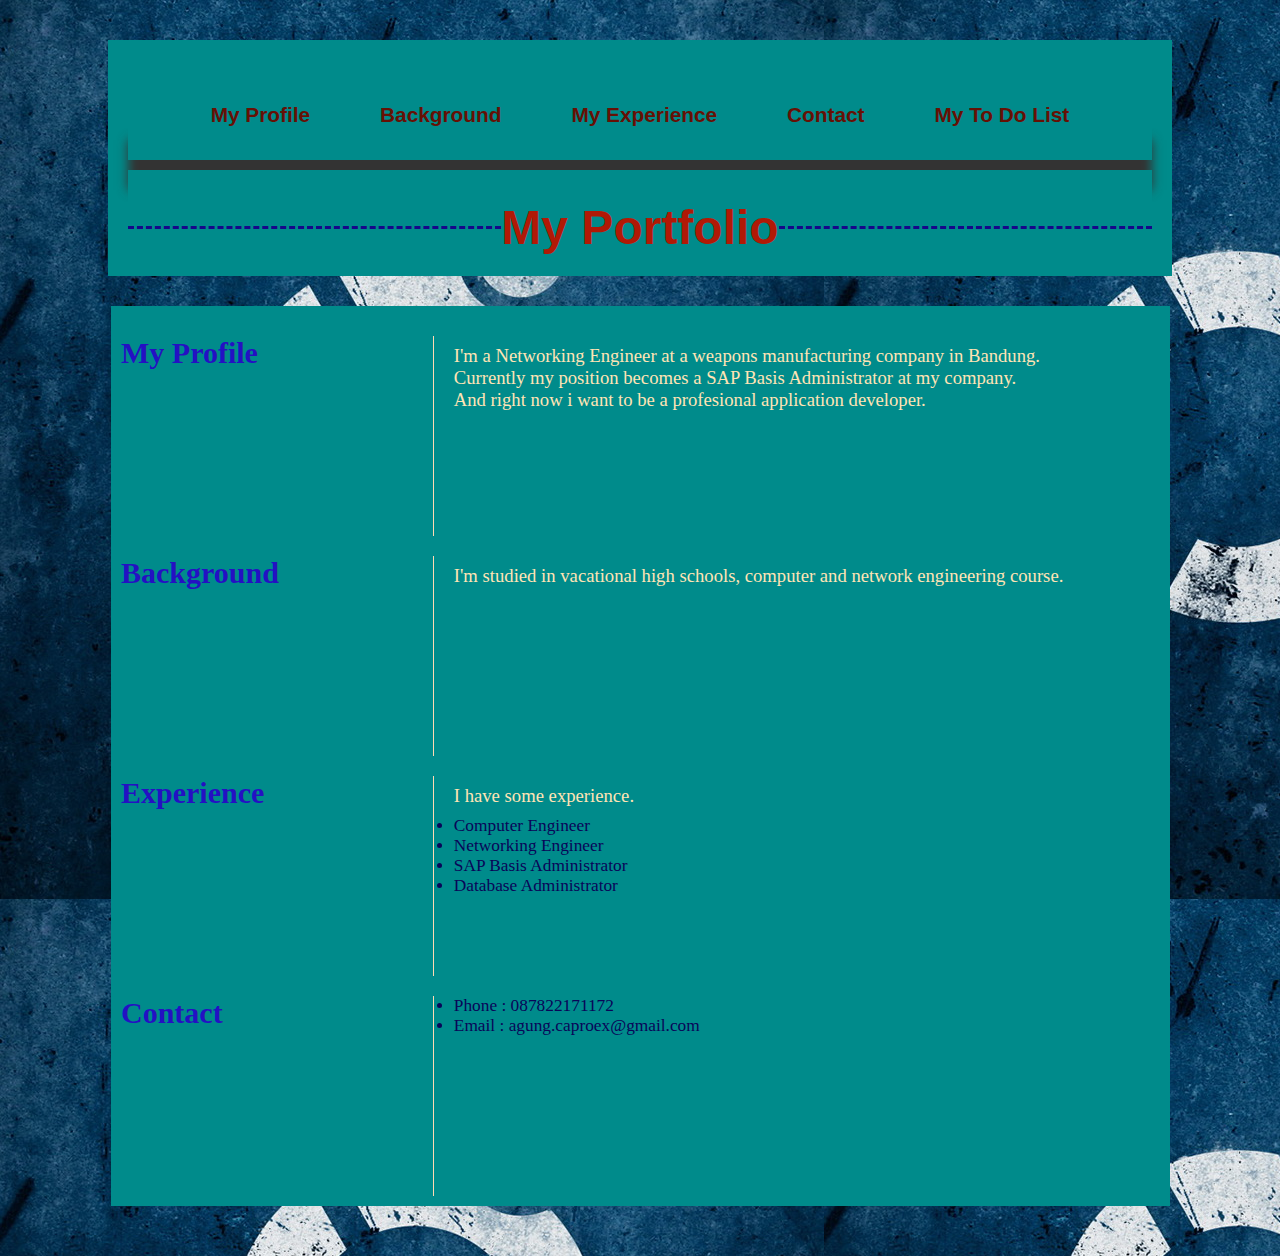
<file: index.html>
<!DOCTYPE html>
<html>
	<header>
		<title> Agung Prabowo Portofolio's </title>
		<link href="css/style.css" type="text/css" rel="stylesheet">
	</header>
	<body>
		<script src="js/script-main.js"></script>
	</body>
</html>
</file>
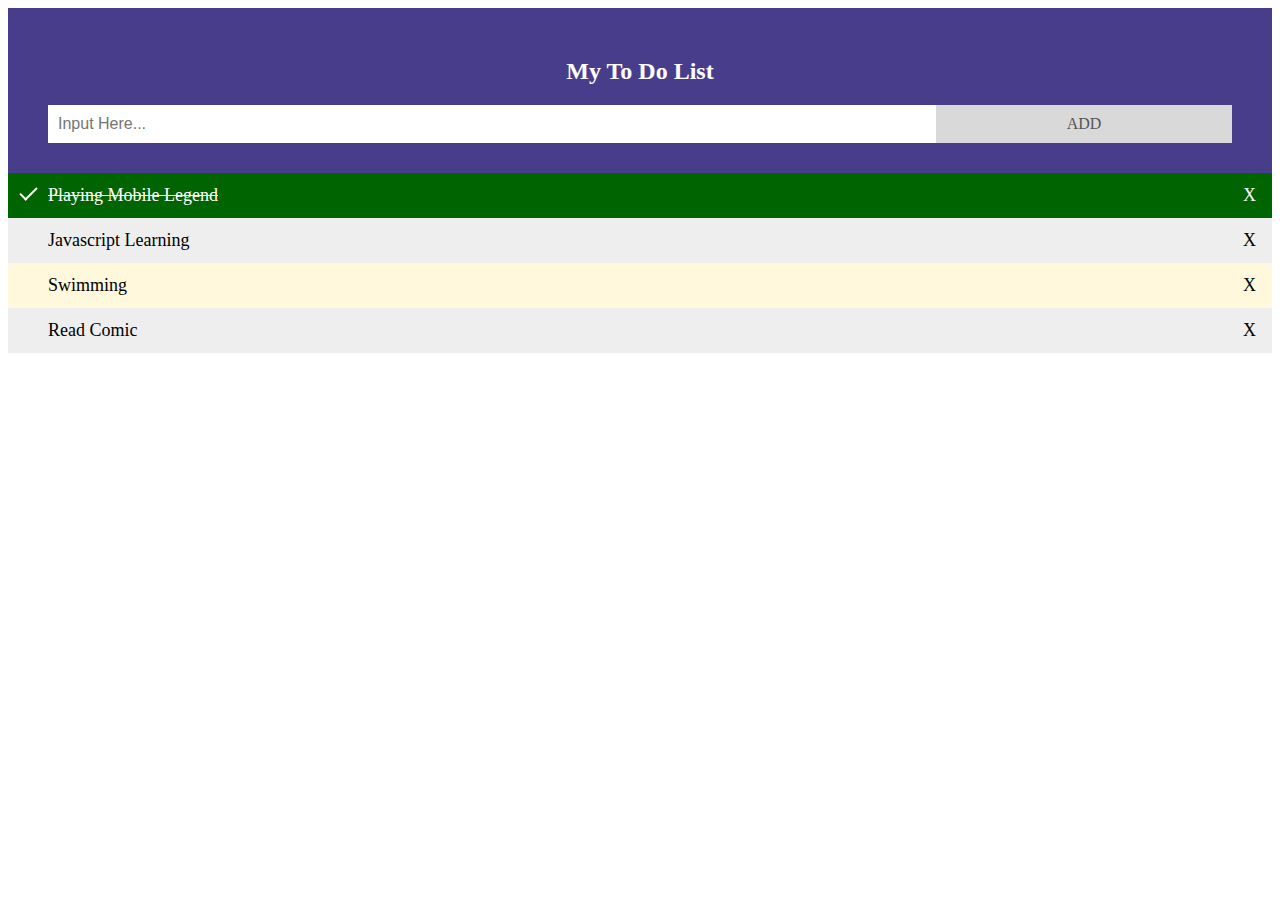
<file: apps.html>
<!DOCTYPE html>
<html>
	<header>
		<title> To Do List Tools </title>
		<link href="css/apps-style.css" type="text/css" rel="stylesheet">
	</header>
	<body>		
		<div id="List" class="header">
		  <h2>My To Do List</h2>
		  
		  <input type="text" id="myInput" placeholder="Input Here...">
		  <span onclick="newElement()" class="addButton"> ADD </span>
		</div>

		<ul id="myList">
		  <li class="checked">Playing Mobile Legend</li>
		  <li>Javascript Learning</li>
		  <li>Swimming</li>
		  <li>Read Comic</li>
		</ul>
	</body>
	<script src="js/script-apps.js">
	</script>
</html>
</file>
<file: css/style.css>
*{ 
margin:0;
padding:0; 
}

.wrapper {
	background-color : #008B8B;
	width : 80%;
	margin : 0 auto;
	padding : 20px;
	margin-top : 40px;
}

.menu  {
	width : 100%;
	padding-top :  20px;
	margin-top : 10px;
	padding-bottom : 20px;
}

.header{
	height : 150%; 
	width : 100%;
	background-color : #008B8B;
	margin-bottom : 1px;
}

.header hr{
	 border-bottom : 1px solid #ffd9b3;
	box-shadow: none;
}  

body {
	background-image : url("../image/background.jpg");
	color : #fff;
}

h1 {
	display: flex;
	flex-direction: row;
	text-align: center;
	padding-top : 30px;
	color : #B11906;
	font-family: "Arial", "Calibri", sans-serif;
	font-size: 300%;
}	


h3 {
	color : #661005;
	text-align : center;
	font-size : 130%;
}

h1:before, h1:after{
  content: "";
  flex: 2 2;
  border-bottom: 3px dashed #160789;
  margin: auto;
}

hr {
	border:none;
	height: 20px;
 	width: 100%;
	height: 50px;
	margin-top: 10px;
	box-shadow: 0 30px 10px -0px #333;
	margin: -50px auto 10px; 
}

.content{
	color : #b35900;
	float: left;
	width: 101.5%;
	height: 150%; 
	background-color : #008B8B;
	margin : 50px -17px;
	padding : 10px 10px;
}

.subcontent {
	width: 100%;
	height: 200px;
	margin-top: 20px;
}
.sidebar {
	width: 30%;
	float : left;
	height: 200px;
	
}

.sidebar h2 {
	font-family : "Comic Sans MS";
	color : #2410C3;
}

.substance {
	
    position :relative;
	left : 20px;
	right : 20px;
	width : 90%;
	height : 200px;
	
}

.substance p{
	text-align : left;
	font-size : 12pt; 
    color : #FFE4B5; 
    padding-left : 5pt; 
    left : 0; 
	top : 7pt; 
    font-family : "Garamond", "Arial", sans-serif;
    position :relative;

}

.substance li {
	color : #090558;
	font-family : Garamond;
	font-size : 13pt;
}

.line{
    border-right : 1px solid #ffd9b3;
    height : 200px;
	float : left;
	overflow : hidden;
}

.content p{
	
	font-family : Garamond;
	font-size : 14pt;
}

.content h2{
	 font-size : 1.875em;
}
.footer{
	clear : both;
	height : 150px;
	background-color : #F8F8F8;
	width : 80%;
}


.navi {
	font-weight : bold;

}

.navi ul {
	height : 100%;
	margin : 0;
	padding : 0;
}

.navi li {
	list-style : none;
	display : inline-block;
	margin : 0;
	padding : 0;
}

.navi li a:hover {
	color : #331a00;
}

.navi li a {
	display : block;
	line-height : 50px;
	text-decoration: none;
	color : #1aa0ef;
	padding : 0 35px;
	font-family: "Palatino", "Garamond", sans-serif;
	font-size : 100%;
	font-weight : 500;
}
</file>
<file: css/apps-style.css>
* {
    box-sizing: border-box;
}

ul {
    margin: 0;
    padding: 0;
}

.header {
    background-color: #483D8B;
    padding: 30px 40px;
    color: white;
    text-align: center;
}

.header:after {
    content: "";
    display: table;
    clear: both;
}


ul li {
    cursor: pointer;
    position: relative;
    padding: 12px 8px 12px 40px;
    background: #eee;
    font-size: 18px;
    transition: 0.2s;

}

ul li:nth-child(odd) {
    background: #FFF8DC;
}

ul li:hover {
    background: #ddd;
}

ul li.checked {
    background: #006400;
    color: #FFF;
    text-decoration: line-through;
}

ul li.checked::before {
    content: '';
    position: absolute;
    border-color: #FFF;
    border-style: solid;
    border-width: 0 2px 2px 0;
    top: 10px;
    left: 16px;
    transform: rotate(45deg);
    height: 15px;
    width: 7px;
}

.close {
    position: absolute;
    right: 0;
    top: 0;
    padding: 12px 16px 12px 16px;
}

.close:hover {
    background-color: #DC143C;
    color: white;
}


input {
    border: none;
    width: 75%;
    padding: 10px;
    float: left;
    font-size: 16px;
}

.addButton {
    padding: 10px;
    width: 25%;
    background: #d9d9d9;
    color: #555;
    float: left;
    text-align: center;
    font-size: 16px;
    cursor: pointer;
    transition: 0.3s;
}

.addButton:hover {
    background-color: #bbb;
}
</file>
